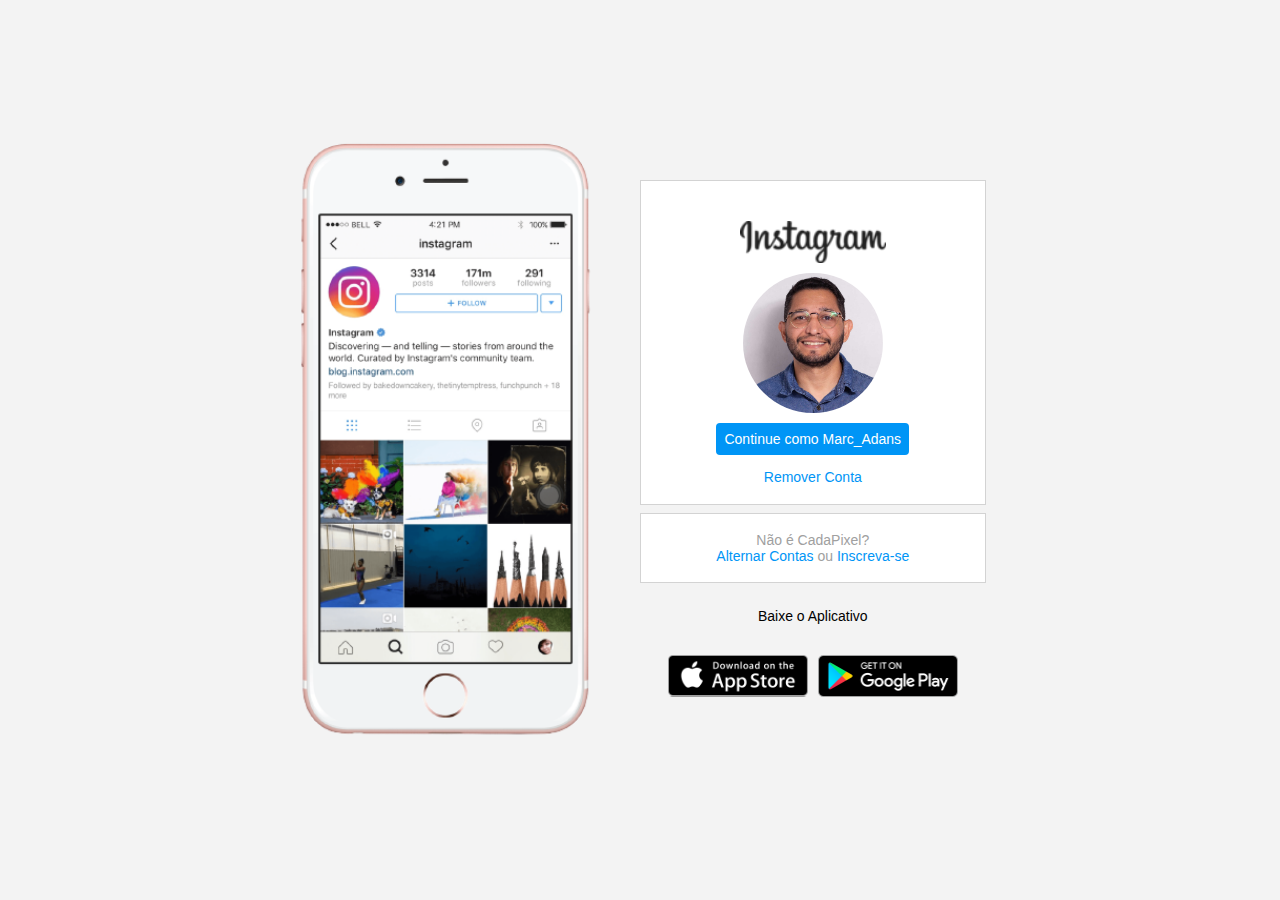
<file: index.html>
<!DOCTYPE html>
<html lang="en">
    <head>
        <meta charset="UTF-8">
        <meta name="viewport" content="width=devide-width, inicial-scale=1.0">
        <link rel="stylesheet" href="style.css"/>
        <title>Instagram</title>
    </head>
    <body>
        <div class="instagram-wrapper">
            <div class="instagram-phone">
                <img src="./img/instagram-cell-phone.png" alt="celular">
            </div>
            <div class="instagram-continue">
                <div class="group">
                    <img src="./img/instagram-logo.png" class="instagram-logo" alt="Logo do Instagram">
                    <div class="profile-photo">
                    <img src="img/instagram-profilephoto.jpg" alt="Foto do Perfil">
                    </div>
                    <a href="#" class="instagram-login">Continue como Marc_Adans</a>
                    <a href="#" class="instagram-logout">Remover Conta</a>
                </div>
                <div class="group">
                    <p class="not-account">Não é CadaPixel?</p>
                    <p class="not-account">
                        <span class="link-blue">Alternar Contas</span>
                        ou
                        <span class="link-blue">Inscreva-se</span> 
                    </p>
                </div>
                <div class="get-the-app">
                    <p class="get-the-app">Baixe o Aplicativo</p>
                    <div class="download">
                        <a href="#" class="app-download"></a>
                        <a href="#" class="app-download"></a>
                    </div>
                </div>
            </div>
        </div>
    </body>
</html>
</file>
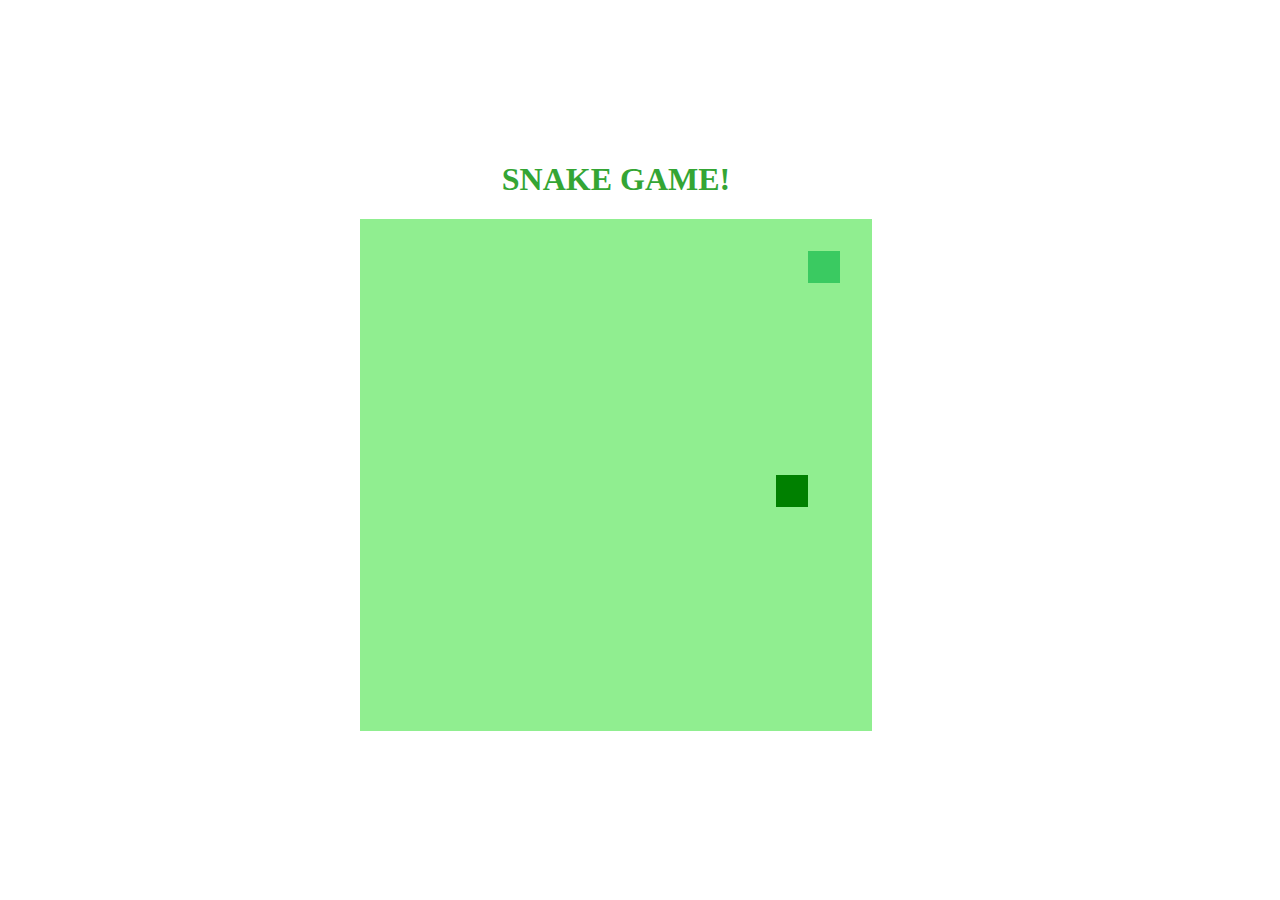
<file: desafio-snake/index.html>
<!DOCTYPE html>
<html lang="pt-br">
<head>
    <meta charset="UTF-8">
    <meta name="viewport" content="width=device-width, initial-scale=1.0">
    <meta http-equiv="X-UA-Compatible" content="ie=edge">
    <title>Adão - Snake Game</title>
    <link rel="stylesheet" href="style.css">
    <script defer src="script.js"></script>
</head>
<body>
    <h1>SNAKE GAME!</h1>
    <canvas id="snake" width="512" height="512"></canvas>
</body>
</html>
</file>
<file: style.css>
*{
    padding: 0;
    margin: 0;
    box-sizing: border-box;
    text-decoration: none;
    font-family: sans-serif;
    font-size: 14px;
}

body {
    width: 100%;
    min-width: 100vh;
    background-color: rgb(243, 243, 243);
    margin: 0;
    padding: 0;
    display: flex;
    justify-content: center;
}

.instagram-wrapper {
    display: flex;
    align-items: center;
    justify-content: start;
    width: 60%;
    height: 100vh;
}

.instagram-phone {
    display: flex;
    align-items: center;
    justify-content: center;
    width: 50%;
}

.instagram-phone img{
    margin-top: 50px;
    height: 50rem;
}

.instagram-continue {
    display: flex;
    align-items: center;
    justify-content: space-around;
    flex-direction: column;
    width: 45%;
    min-height: 34rem;
}

.group {
    display: flex;
    justify-content: space-between;
    align-items: center;
    flex-direction: column;
    background-color: #ffffffff;
    width: 100%;
    padding: 1.3rem 0;
    margin-top: 8px;
    border: 1px solid lightgray;
}

.group:nth-child(1) {
    min-width: 19rem;
    padding-top: 40px;
}

.instagram-logo {
    height: 3rem;
    margin-bottom: 10px;
}

.profile-photo {
    display: flex;
    justify-content: center;
    align-items: center;
    border-radius: 50%;
    overflow: hidden;
}

.profile-photo img{
    height: 10rem;
}

.instagram-login {
    background-color: #0095f6;
    color: #ffffffff;
    padding: 8px;
    border-radius: 4px;
    margin-top: 10px;
}

.instagram-logout {
    color: #0095f6;
    margin-top: 1rem;
}

.not-account {
    color: rgb(160, 160, 160);
}

.link-blue {
    color:#0095f6;
}

.get-the-app {
    display: flex;
    flex-direction: column;
    align-items: center;
    justify-content: center;
    width: 100%;
    padding: 0.9rem 0;
}

.download {
    display: flex;
    width: 100%;
    justify-content: space-evenly;
    align-items: center;
    padding: 1.3rem;
}

.app-download {
    height: 3rem;
    width: 10rem;
    background-size: contain ;
}

.app-download:nth-child(1) {
    background-image: url('./img/apple-button.png');
}

.app-download:nth-child(2) {
    background-image: url('./img/googleplay-button.png');
}



/*media queries*/

@media(max-width:1024px) {
    .instagram-wrapper {
        width: 90%;
    }
}

@media(max-width: 650px) {
    .body {
        background-color: #ffffffff;
    }
    
    .instagram-wrapper {
        width: 90%;
    }
    
    .instagram-phone {
        display: none;
    }

    .instagram-continue {
        width: 65%;
    }

    .group {
        border: 1px solid transparent;
    }
}
</file>
<file: desafio-snake/style.css>
body{
    height: 95vh;
    width: 95vw;
    display: flex;
    flex-direction: column;
    justify-content: center;
    align-items: center;
    background-color:white;
    color: rgb(52, 165, 52);
}
</file>
